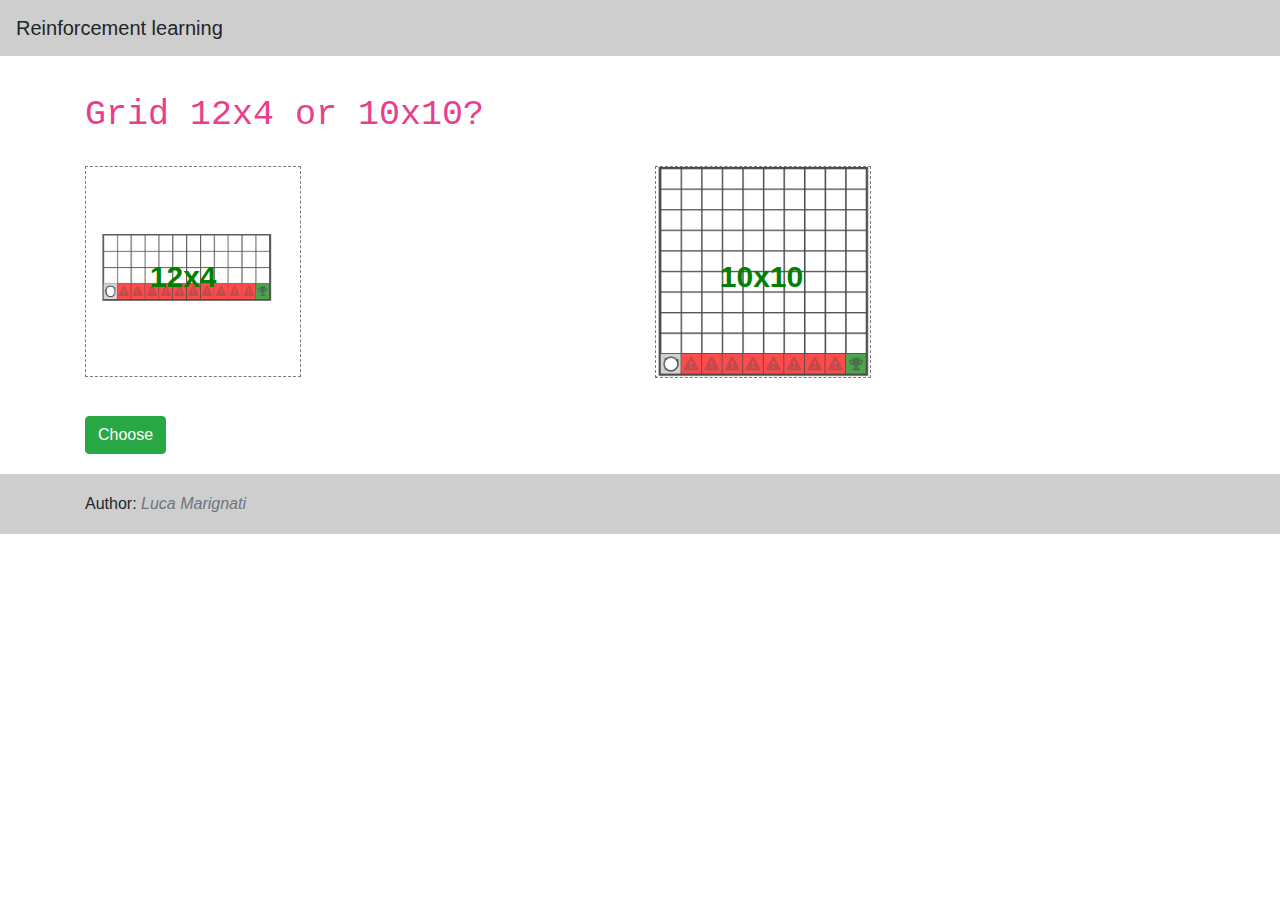
<file: index.html>
<!DOCTYPE html>
<html>
	<head>
		<title>Reinforcement learning</title>
		<meta charset="UTF-8">
		<link rel="stylesheet" type="text/css" href="asset/bootstrap-4.1.3\css\bootstrap.min.css">
		<link rel="icon" type="image/png" sizes="32x32" href="img/favicon-32x32.png">
		<style>
			
			footer {
				clear: both;
				position: relative;
				margin-top:20px;
				bottom: 0;
				width: 100%;
				height: 60px;
				line-height: 60px;
				background-color: #cecece;
			}
			
			.input-hidden {
			  position: absolute;
			  left: -9999px;
			}

			input[type=radio]:checked + label>img {
			  border: 1px solid #fff;
			  box-shadow: 0 0 3px 3px #090;
			}

			input[type=radio] + label>img {
			  border: 1px dashed #444;
			  width: 40%;
			  /*height: 40%;*/
			  transition: 500ms all;
			}

			input[type=radio]:checked + label>img {
			  transform: 
				rotateZ(-10deg) 
				rotateX(10deg);
			}
			
			.center {
				position: absolute;
				top: 40%;
				left: 14%;
				font-size: 30px;
				font-weight:bold;
				color:green;
			}

			img {
				width: 100%;
				height: auto;
				opacity: 0.7;
			}
			
		</style>
	</head>
	
	<body>
		<nav class="navbar navbar-expand-lg" style="background-color: #cecece;">
			<a class="navbar-brand" href="#" style="color: #212529;">Reinforcement learning</a>
		</nav>
		
		<div class="container" style="margin-top:30px">
		
			<h1><code>Grid 12x4 or 10x10?</code></h1>

			<form>
				<div class="row" style="margin-top:30px">
					<div class="col-xs-12 col-md-6">
						<input type="radio" name="grid" value ="12x4" id="grid12x4" class="grid input-hidden" />
						<label for="grid12x4">
						  <img src="img/12x41.png" alt="Grid 12x4" />
						</label>
						 <div class="center">12x4</div>
					</div>
					
					<div class="col-xs-12 col-md-6 ">
						<input  type="radio" name="grid" value ="10x10" id="grid10x10" class="grid input-hidden" />
						<label for="grid10x10">
						  <img src="img/10x10.png" alt="Grid 10x10" />
						</label>
						 <div class="center">10x10</div>
					</div>
					
					<div class="col-md-12">
						<button id="subimt" style="margin-top: 30px" class="btn btn-success" type="submit">Choose</button>
					</div>
				</div>
			</form>
		</div>

		<footer class="footer">
			  <div class="container">
				<p>Author: <span class="text-muted" style="font-style: italic;">Luca Marignati</span></p>
			  </div>
		</footer>
				
		<script type="text/javascript" src="js/jquery-3.3.1.slim.min.js"></script>
		<script type="text/javascript" src="js/popper.min.js"></script>
		<script type="text/javascript" src="asset/bootstrap-4.1.3/js/bootstrap.min.js"></script>
		<script>
			$('form').submit(function(e) {
			  e.preventDefault();
			  var selValue = $('input[name=grid]:checked').val();
			  if(selValue == "12x4"){
				window.open("file:///C:\/Users\/luca/Desktop\/stage\/cliff-walking\/12x4\/index.html");
			  } else if(selValue == "10x10"){
				window.open("file:///C:\/Users\/luca/Desktop\/stage\/cliff-walking\/10x10\/index.html");
			  } else {
				alert("Choose grid")
			  }
			});
		</script>
	</body>
</html>
</file>
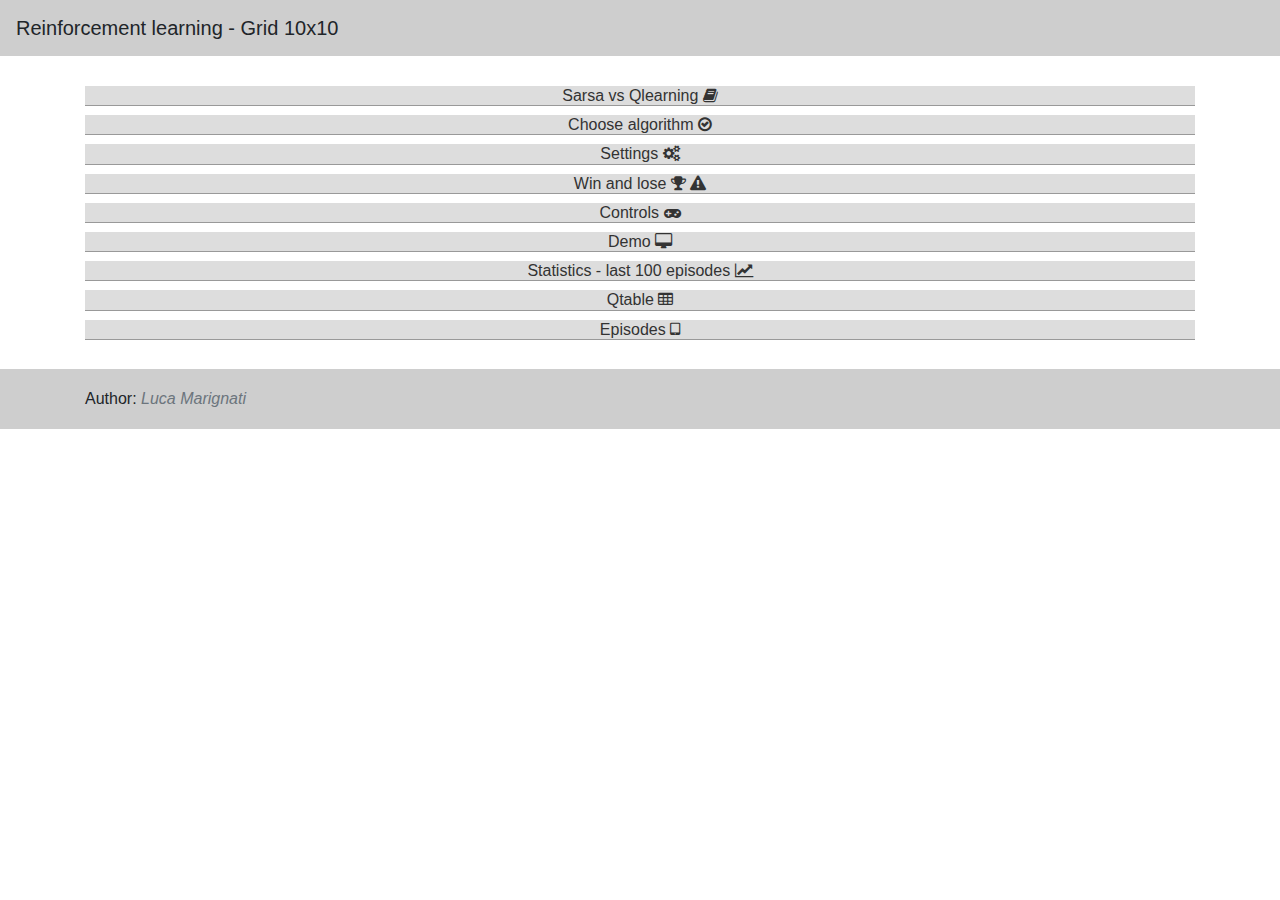
<file: 10x10/index.html>
<!DOCTYPE html>
<html>
	<head>
		<title>Qlearning - Reinforcement learning - Grid 10x10 </title>
		<meta charset="UTF-8">
		 
		<link rel="stylesheet" type="text/css" href="../asset/font-awesome-4.7.0\css\font-awesome.css">
		<link rel="stylesheet" type="text/css" href="../asset/bootstrap-4.1.3\css\bootstrap.min.css">
		<link rel="stylesheet" type="text/css" href="style.css">
		<link rel="icon" type="image/png" sizes="32x32" href="../img/favicon-32x32.png">
	</head>
	
	<body>
		<nav class="navbar navbar-expand-lg" style="background-color: #cecece;">
			<a class="navbar-brand" href="../index.html" style="color: #212529;">Reinforcement learning - Grid 10x10</a>
		</nav>
		
		<div class="container" style="margin-top:30px">

			<a data-toggle="collapse" href="#sarsavsqlearning" role="button" aria-expanded="false" title="Sarsa vs qlearning"><h2>Sarsa vs Qlearning <i class="fa fa-book" aria-hidden="true"></i></h2></a>
			<div class="row">
			  <div class="col">
				<div class="collapse multi-collapse" id="sarsavsqlearning">
					<div class="row">
						<div class="col-md-6">
							<code>Sarsa algorithm</code>
							<img style="width:100%" src="../img/sarsa.png"></img>
						</div>
						<div class="col-md-6">
							<code>Qlearning algorithm</code>
							<img style="width:100%" src="../img/qlearning.png"></img>
						</div>
					</div>
					<br>
				</div>
			  </div>
			</div>
			
			<a data-toggle="collapse" id="setalgorithm" href="#choosealgorithm" role="button" aria-expanded="false" title="Choose algorithm"><h2>Choose algorithm <i class="fa fa-check-circle-o" aria-hidden="true"></i></h2></a>
			<div class="row">
			  <div class="col">
				<div class="collapse multi-collapse" id="choosealgorithm">
				  <div class="radio">
					<label><input onclick="choose_algorithm()" type="radio" id="qlearningchoose" name="optradio" checked> Qlearning (optimal path)</label>
				  </div>
				  <div class="radio">
					<label><input  onclick="choose_algorithm()" type="radio" id="sarsachoose" name="optradio"> Sarsa (safe path)</label>
				  </div>
				</div>
			  </div>
			</div>
			
			<a data-toggle="collapse" id="setparameter" href="#parameters" role="button" aria-expanded="false" title="Settings"><h2>Settings <i class="fa fa-cogs" aria-hidden="true"></i></h2></a>
			<div class="row"  id="setparameterContent">
			  <div class="col">
				<div class="collapse multi-collapse" id="parameters">
					<div class="row">
													
							<div class="col-md-4">
							
								<form class="needs-validation" novalidate>
								  <fieldset>
									<div class="form-group">
										<label for="alfa">learning rate: &alpha;</label>
										<input autocomplete="off" class="form-control" id="alfa" placeholder="&alpha;: default: 0.5" title="learning rate" min="0" max="1" pattern="[0-1][.]?[0-9]+?" required>
										<div class="valid-feedback">Ok!</div>
										<div class="invalid-feedback">Please insert a number between 0 and 1.0</div>
									</div>
									<div class="form-group">
										<label for="gamma">discount factor: &gamma;</label>
										<input autocomplete="off" class="form-control" id="gamma" placeholder="&gamma;: default: 0.5" title="discount factor" min="0" max="1" pattern="[0-1][.]?[0-9]+?" required>
										<div class="valid-feedback"> Ok! </div>
										<div class="invalid-feedback">Please insert a number between 0 and 1.0</div>
									  </select>
									</div>
									
									<button class="button btn btn-primary" type="submit">Set parameters <i class="fa fa-cogs" aria-hidden="true"></i></button>
								  </fieldset>
								</form>
							</div>
							
						</div>
					</div>
			  </div>
			</div>
			
			<a data-toggle="collapse" href="#winandlose" role="button" aria-expanded="false" title="Number of victories and losses"><h2>Win and lose <i class="fa fa-trophy" aria-hidden="true"></i> <i class="fa fa-exclamation-triangle" aria-hidden="true"></i></h2></a>
			<div class="row">
			  <div class="col">
				<div class="collapse multi-collapse" id="winandlose">
					<div class="row">
						<div class="col-md-8">
							<p><code>Algorithm: </code><code id="c_algorithm"></code></p>
							<p><code>Learning rate (&alpha;) = </code><code id="valueAlpha"></code></p>
							<p><code>Discount factor (&gamma;) = </code><code id="valueGamma"></code></p>
							<p><code>Average reward = </code><code id="averagereward"></code></p>
							<p><code>Global average moves = </code><code id="averagemoves"></code></p>
						</div>
						<div class="col-md-2">
							<div id="win" class="circle"><span id="numberofvictories">0</span></div>
						</div>
						<div class="col-md-2">
							<div id="lose" class="circle"><span id="numberofdead">0</span></div>
						</div>
					</div>
					<br>
				</div>
			  </div>
			</div>
			
			<a data-toggle="collapse" href="#controls" role="button" aria-expanded="false" title="Control buttons"><h2>Controls <i class="fa fa-gamepad" aria-hidden="true"></i></h2></a>
			<div class="row">
			  <div class="col">
				<div class="collapse multi-collapse" id="controls">
					<button id="stoplearn" class="button btn btn-danger">stop learn <i class="fa fa-pause" aria-hidden="true" style="font-size:20px;color:red;"></i></button>
					<button id="startlearn" class="button btn btn-success">start learn <i class="fa fa-play" aria-hidden="true" style="font-size:20px;color:green;"></i></button>
					<button id="accelerateslearn" class="button btn btn-primary">accelerates learn <i class="fa fa-fast-forward" aria-hidden="true" style="font-size:20px;color:blue;"></i></button>
					<br><br>
				</div>
			  </div>
			</div>
			
			<a data-toggle="collapse" href="#demo" role="button" aria-expanded="false" title="Demo"><h2>Demo <i class="fa fa-desktop" aria-hidden="true"></i></h2></a>
			<div class="row">
			  <div class="col">
				<div class="collapse multi-collapse" id="demo">
					<div class="row">
						<div class="col-md-12 col-lg-8">
							<div id="canvas-wrapper"></div>
						</div>
						
						<div class="col-md-12 col-lg-4">
							<div style="border: 1px solid #2196F3; border-left:10px solid #2196F3; background-color:#b8dcff">
								<code class="float-right">Goal</code><br>
								<span class="float-right"><button style="border-color:#c4c859; background-color:#c4c859" type="button" id="goalposition" class="button btn btn-lg" data-toggle="modal" data-target="#goalmodal">Choose goal <i class="fa fa-futbol-o" aria-hidden="true"></i></button></span><br><br><br>
								<span class="float-right"><button type="button" id="goalrandom" class="button btn btn-success btn-lg">Random goal <i class="fa fa-random" aria-hidden="true"></i></button></span><br><br><br>
							</div>
							<div style="border: 1px solid #ff8e1b; border-left:10px solid #ff8e1b; background-color:#ffcd9a">
								<code class="float-right">Cliff</code><br>
								<span class="float-right"><button style="color:#fff; border-color:#8b0000; background-color:#8b0000" type="button" id="cliffposition" class="button btn btn-lg" data-toggle="modal" data-target="#cliffmodal">Add one cliff <i class="fa fa-exclamation-triangle" aria-hidden="true"></i></button></span><br><br><br>
								<span class="float-right"><button type="button" id="adddeathrandom" class="button btn btn-primary btn-lg">Add one random cliff <i class="fa fa-plus-circle" aria-hidden="true"></i></button></span><br><br><br>							
								<span class="float-right"><button type="button" id="deathrandom" class="button btn btn-danger btn-lg">Random cliff <i class="fa fa-bolt" aria-hidden="true"></i></button></span><br><br><br>
								<span class="float-right"><button type="button" id="cliffinitial" class="button btn btn-warning btn-lg">Cliff walking <i class="fa fa-cog" aria-hidden="true"></i></button></span><br><br><br>
							</div>
							<div style="border: 1px solid #008200; border-left:10px solid #008200; background-color:#9bff9b">
								<code class="float-right">Hard</code><br>
								<span class="float-right"><button type="button" id="hardbtn" class="button btn btn-secondary btn-lg">Hard environment <i class="fa fa-asterisk" aria-hidden="true"></i></button></span><br><br><br>
							</div>
						</div>
						
					</div>
					<br>
				</div>
			  </div>
			</div>
			
			<a data-toggle="collapse" href="#statistics" role="button" aria-expanded="false" title="Statistics"><h2>Statistics - last 100 episodes <i class="fa fa-line-chart" aria-hidden="true"></i></h2></a>
			<div class="row">
			  <div class="col">
				<div class="collapse multi-collapse" id="statistics">
					<div class="wrapper">
						<canvas id="myChart"></canvas>
					</div>
				</div>
			   </div>
			</div>
			
			<a data-toggle="collapse" href="#qtablecontent" role="button" aria-expanded="false" title="Knowledge table with qtable values"><h2>Qtable <i class="fa fa-table" aria-hidden="true"></i></h2></a>
			<div class="row">
			  <div class="col">
				<div class="collapse multi-collapse" id="qtablecontent">
					<table style="margin-left:20px; margin-top:20px; width:20%" id="qtable" class="table table-bordered table-stripped">
						<tr>
							<th></th>
							<th>Up</th>
							<th>Arrow</th>
							<th>Right</th>
							<th>Left</th>
						</tr>
					</table>
				</div>
			  </div>
			</div>
			
			<a data-toggle="collapse" href="#resultepidsode" role="button" aria-expanded="false" title="Textual results"><h2>Episodes <i class="fa fa-tablet" aria-hidden="true"></i></h2></a>
			<div class="row">
			  <div class="col">
				<div class="collapse multi-collapse" id="resultepidsode">
					<textarea class="form-control result_textarea" rows=10 id="result"></textarea>
					<br>
				</div>
			  </div>
			</div>
				
		</div>
		
		
		<!-- Modal -->
		<div class="modal fade" id="goalmodal" tabindex="-1" role="dialog" aria-labelledby="goalmodalLabel" aria-hidden="true">
		  <div class="modal-dialog" role="document">
			<div class="modal-content">
			  <div class="modal-header">
				<p class="modal-title" id="goalmodalLabel">Choose goal  <i class="fa fa-futbol-o" aria-hidden="true"></i></p>
				<button type="button" class="close" data-dismiss="modal" aria-label="Close">
				  <span aria-hidden="true">&times;</span>
				</button>
			  </div>
			  <div class="modal-body">
			  
				<table style="cursor: pointer;" id="goaltable" class="table table-bordered">
					<tbody class="member">
						<tr>
							<th id="30-30"></th>
							<th id="90-30"></th>
							<th id="150-30"></th>
							<th id="210-30"></th>
							<th id="270-30"></th>
							<th id="330-30"></th>
							<th id="390-30"></th>
							<th id="450-30"></th>
							<th id="510-30"></th>
							<th id="570-30"></th>
						</tr>
						<tr>
							<th id="30-90"></th>
							<th id="90-90"></th>
							<th id="150-90"></th>
							<th id="210-90"></th>
							<th id="270-90"></th>
							<th id="330-90"></th>
							<th id="390-90"></th>
							<th id="450-90"></th>
							<th id="510-90"></th>
							<th id="570-90"></th>
						</tr>
						<tr>
							<th id="30-150"></th>
							<th id="90-150"></th>
							<th id="150-150"></th>
							<th id="210-150"></th>
							<th id="270-150"></th>
							<th id="330-150"></th>
							<th id="390-150"></th>
							<th id="450-150"></th>
							<th id="510-150"></th>
							<th id="570-150"></th>
						</tr>
						<tr>
							<th id="30-210"></th>
							<th id="90-210"></th>
							<th id="150-210"></th>
							<th id="210-210"></th>
							<th id="270-210"></th>
							<th id="330-210"></th>
							<th id="390-210"></th>
							<th id="450-210"></th>
							<th id="510-210"></th>
							<th id="570-210"></th>
						</tr>
						<tr>
							<th id="30-270"></th>
							<th id="90-270"></th>
							<th id="150-270"></th>
							<th id="210-270"></th>
							<th id="270-270"></th>
							<th id="330-270"></th>
							<th id="390-270"></th>
							<th id="450-270"></th>
							<th id="510-270"></th>
							<th id="570-270"></th>
						</tr>
						<tr>
							<th id="30-330"></th>
							<th id="90-330"></th>
							<th id="150-330"></th>
							<th id="210-330"></th>
							<th id="270-330"></th>
							<th id="330-330"></th>
							<th id="390-330"></th>
							<th id="450-330"></th>
							<th id="510-330"></th>
							<th id="570-330"></th>
						</tr>
						<tr>
							<th id="30-390"></th>
							<th id="90-390"></th>
							<th id="150-390"></th>
							<th id="210-390"></th>
							<th id="270-390"></th>
							<th id="330-390"></th>
							<th id="390-390"></th>
							<th id="450-390"></th>
							<th id="510-390"></th>
							<th id="570-390"></th>
						</tr>
						<tr>
							<th id="30-450"></th>
							<th id="90-450"></th>
							<th id="150-450"></th>
							<th id="210-450"></th>
							<th id="270-450"></th>
							<th id="330-450"></th>
							<th id="390-450"></th>
							<th id="450-450"></th>
							<th id="510-450"></th>
							<th id="570-450"></th>
						</tr>
						<tr>
							<th id="30-510"></th>
							<th id="90-510"></th>
							<th id="150-510"></th>
							<th id="210-510"></th>
							<th id="270-510"></th>
							<th id="330-510"></th>
							<th id="390-510"></th>
							<th id="450-510"></th>
							<th id="510-510"></th>
							<th id="570-510"></th>
						</tr>
						<tr>
							<th id="30-570"></th>
							<th id="90-570"></th>
							<th id="150-570"></th>
							<th id="210-570"></th>
							<th id="270-570"></th>
							<th id="330-570"></th>
							<th id="390-570"></th>
							<th id="450-570"></th>
							<th id="510-570"></th>
							<th id="570-570"></th>
						</tr>
					<tbody>
				</table>
			
			  </div>
			  <div class="modal-footer">
				<button id="closemodal" type="button" class="btn btn-secondary" data-dismiss="modal">Close</button>
			  </div>
			</div>
		  </div>
		</div>
		
		<!-- Modal -->
		<div class="modal fade" id="cliffmodal" tabindex="-1" role="dialog" aria-labelledby="cliffmodalLabel" aria-hidden="true">
		  <div class="modal-dialog" role="document">
			<div class="modal-content">
			  <div class="modal-header">
				<p class="modal-title" id="cliffmodalLabel">Add cliff  <i class="fa fa-exclamation-triangle" aria-hidden="true"></i></p>
				<button type="button" class="close" data-dismiss="modal" aria-label="Close">
				  <span aria-hidden="true">&times;</span>
				</button>
			  </div>
			  <div class="modal-body">
			  
				<table style="cursor: pointer;" id="clifftable" class="table table-bordered">
					<tbody class="member">
						<tr>
							<th id="30-30"></th>
							<th id="90-30"></th>
							<th id="150-30"></th>
							<th id="210-30"></th>
							<th id="270-30"></th>
							<th id="330-30"></th>
							<th id="390-30"></th>
							<th id="450-30"></th>
							<th id="510-30"></th>
							<th id="570-30"></th>
						</tr>
						<tr>
							<th id="30-90"></th>
							<th id="90-90"></th>
							<th id="150-90"></th>
							<th id="210-90"></th>
							<th id="270-90"></th>
							<th id="330-90"></th>
							<th id="390-90"></th>
							<th id="450-90"></th>
							<th id="510-90"></th>
							<th id="570-90"></th>
						</tr>
						<tr>
							<th id="30-150"></th>
							<th id="90-150"></th>
							<th id="150-150"></th>
							<th id="210-150"></th>
							<th id="270-150"></th>
							<th id="330-150"></th>
							<th id="390-150"></th>
							<th id="450-150"></th>
							<th id="510-150"></th>
							<th id="570-150"></th>
						</tr>
						<tr>
							<th id="30-210"></th>
							<th id="90-210"></th>
							<th id="150-210"></th>
							<th id="210-210"></th>
							<th id="270-210"></th>
							<th id="330-210"></th>
							<th id="390-210"></th>
							<th id="450-210"></th>
							<th id="510-210"></th>
							<th id="570-210"></th>
						</tr>
						<tr>
							<th id="30-270"></th>
							<th id="90-270"></th>
							<th id="150-270"></th>
							<th id="210-270"></th>
							<th id="270-270"></th>
							<th id="330-270"></th>
							<th id="390-270"></th>
							<th id="450-270"></th>
							<th id="510-270"></th>
							<th id="570-270"></th>
						</tr>
						<tr>
							<th id="30-330"></th>
							<th id="90-330"></th>
							<th id="150-330"></th>
							<th id="210-330"></th>
							<th id="270-330"></th>
							<th id="330-330"></th>
							<th id="390-330"></th>
							<th id="450-330"></th>
							<th id="510-330"></th>
							<th id="570-330"></th>
						</tr>
						<tr>
							<th id="30-390"></th>
							<th id="90-390"></th>
							<th id="150-390"></th>
							<th id="210-390"></th>
							<th id="270-390"></th>
							<th id="330-390"></th>
							<th id="390-390"></th>
							<th id="450-390"></th>
							<th id="510-390"></th>
							<th id="570-390"></th>
						</tr>
						<tr>
							<th id="30-450"></th>
							<th id="90-450"></th>
							<th id="150-450"></th>
							<th id="210-450"></th>
							<th id="270-450"></th>
							<th id="330-450"></th>
							<th id="390-450"></th>
							<th id="450-450"></th>
							<th id="510-450"></th>
							<th id="570-450"></th>
						</tr>
						<tr>
							<th id="30-510"></th>
							<th id="90-510"></th>
							<th id="150-510"></th>
							<th id="210-510"></th>
							<th id="270-510"></th>
							<th id="330-510"></th>
							<th id="390-510"></th>
							<th id="450-510"></th>
							<th id="510-510"></th>
							<th id="570-510"></th>
						</tr>
						<tr>
							<th id="30-570"></th>
							<th id="90-570"></th>
							<th id="150-570"></th>
							<th id="210-570"></th>
							<th id="270-570"></th>
							<th id="330-570"></th>
							<th id="390-570"></th>
							<th id="450-570"></th>
							<th id="510-570"></th>
							<th id="570-570"></th>
						</tr>
					<tbody>
				</table>
			
			  </div>
			  <div class="modal-footer">
				<button id="closemodalcliff" type="button" class="btn btn-secondary" data-dismiss="modal">Close</button>
			  </div>
			</div>
		  </div>
		</div>
		
		
		<footer class="footer">
		  <div class="container">
			<p>Author: <span class="text-muted" style="font-style: italic;">Luca Marignati</span></p>
		  </div>
		</footer>

		<script type="text/javascript" src="config.js"></script>
		<script type="text/javascript" src="btn.js"></script>
		<script type="text/javascript" src="qtable.js"></script>
		<script type="text/javascript" src="../js/p5.min.js"></script>
		<script type="text/javascript" src="main.js"></script>
		<script type="text/javascript" src="robot.js"></script>
		<script type="text/javascript" src="util.js"></script>
		
		<script type="text/javascript" src="../js/Chart.min.js"></script>
		<script type="text/javascript" src="chart.js"></script>
		
		<script type="text/javascript" src="../js/jquery-3.3.1.slim.min.js"></script>
		<script type="text/javascript" src="../js/popper.min.js"></script>
		<script type="text/javascript" src="../asset/bootstrap-4.1.3/js/bootstrap.min.js"></script>
		
	</body>

</html>
</file>
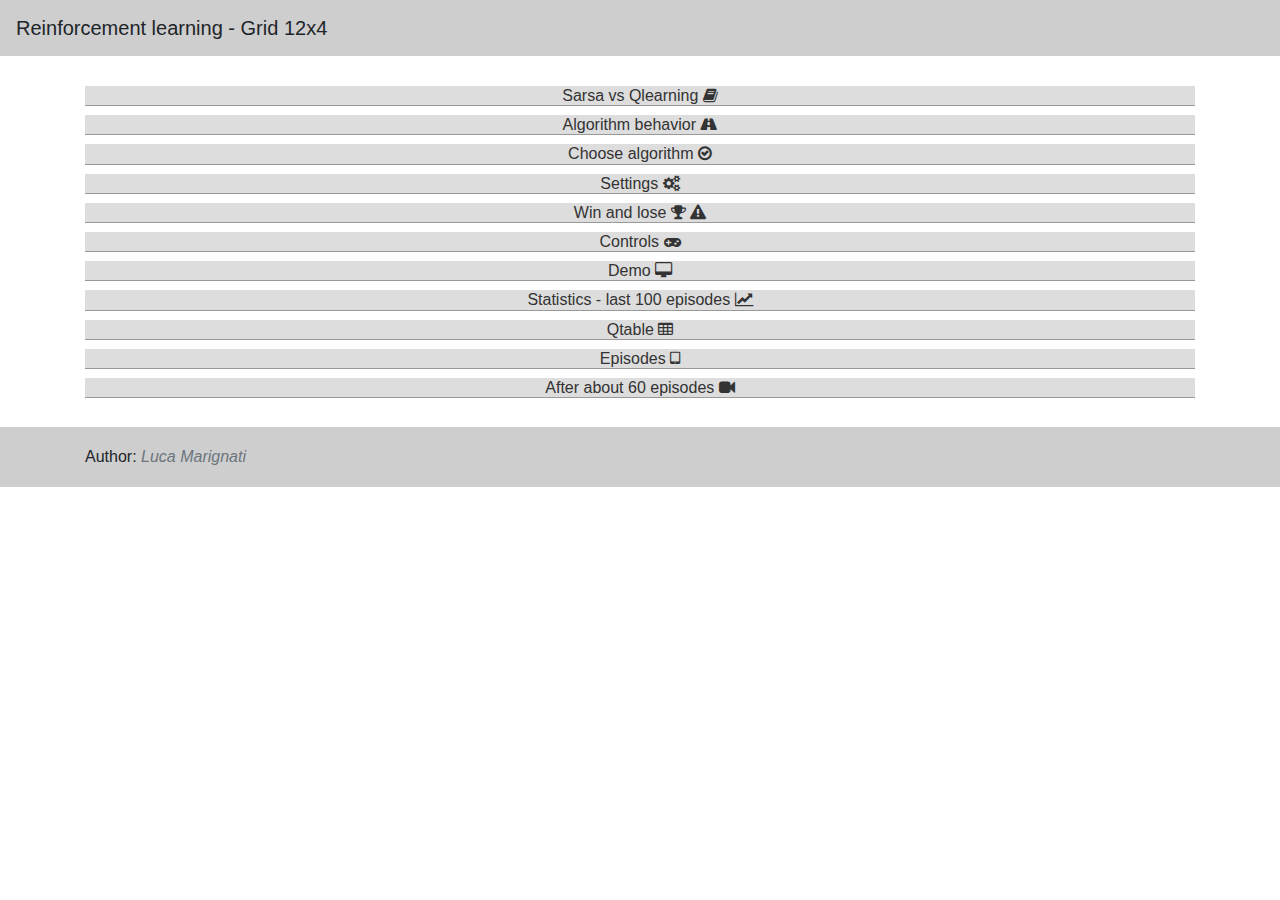
<file: 12x4/index.html>
<!DOCTYPE html>
<html>
	<head>
		<title>Reinforcement learning - Grid 12x4</title>
		<meta charset="UTF-8">
		<link rel="stylesheet" type="text/css" href="../asset/font-awesome-4.7.0\css\font-awesome.css">
		<link rel="stylesheet" type="text/css" href="../asset/bootstrap-4.1.3\css\bootstrap.min.css">
		<link rel="stylesheet" type="text/css" href="style.css">
		<link rel="icon" type="image/png" sizes="32x32" href="../img/favicon-32x32.png">
	</head>
	
	<body>
		<nav class="navbar navbar-expand-lg" style="background-color: #cecece;">
			<a class="navbar-brand" href="../index.html" style="color: #212529;">Reinforcement learning - Grid 12x4</a>
		</nav>
		
		<div class="container" style="margin-top:30px">

			<a data-toggle="collapse" href="#sarsavsqlearning" role="button" aria-expanded="false" title="Sarsa vs qlearning"><h2>Sarsa vs Qlearning <i class="fa fa-book" aria-hidden="true"></i></h2></a>
			<div class="row">
			  <div class="col">
				<div class="collapse multi-collapse" id="sarsavsqlearning">
					<div class="row">
						<div class="col-md-6">
							<code>Sarsa algorithm</code>
							<img style="width:100%" src="../img/sarsa.png"></img>
						</div>
						<div class="col-md-6">
							<code>Qlearning algorithm</code>
							<img style="width:100%" src="../img/qlearning.png"></img>
						</div>
					</div>
					<br>
				</div>
			  </div>
			</div>
			
			<a data-toggle="collapse" href="#description" role="button" aria-expanded="false" title="Algorithm behavior"><h2>Algorithm behavior <i class="fa fa-road" aria-hidden="true"></i></h2></a>
			<div class="row">
			  <div class="col">
				<div class="collapse multi-collapse" id="description">
					<div class="row">
						<div class="col-md-2"></div>
						<div class="col-md-8"><img style="width:100%" src="../img/cliff-walking_difference.png"></img></div>
						<div class="col-md-2"></div>
					</div>
				</div>
			  </div>
			</div>
			
			<a data-toggle="collapse" id="setalgorithm" href="#choosealgorithm" role="button" aria-expanded="false" title="Choose algorithm"><h2>Choose algorithm <i class="fa fa-check-circle-o" aria-hidden="true"></i></h2></a>
			<div class="row">
			  <div class="col">
				<div class="collapse multi-collapse" id="choosealgorithm">
				  <div class="radio">
					<label><input onclick="choose_algorithm()" type="radio" id="qlearningchoose" name="optradio" checked> Qlearning (optimal path)</label>
				  </div>
				  <div class="radio">
					<label><input  onclick="choose_algorithm()" type="radio" id="sarsachoose" name="optradio"> Sarsa (safe path)</label>
				  </div>
				</div>
			  </div>
			</div>
			
			<a data-toggle="collapse" id="setparameter" href="#parameters" role="button" aria-expanded="false" title="Settings"><h2>Settings <i class="fa fa-cogs" aria-hidden="true"></i></h2></a>
			<div class="row" id="setparameterContent">
			  <div class="col">
				<div class="collapse multi-collapse" id="parameters">
					<div class="row">
					
						<div class="col-md-4">
						
							<form class="needs-validation" novalidate>
							  <fieldset>
								<div class="form-group">
									<label for="alfa">learning rate: &alpha;</label>
									<input autocomplete="off" class="form-control" id="alfa" placeholder="&alpha;: default: 0.5" title="learning rate" min="0" max="1" pattern="[0-1][.]?[0-9]+?" required>
									<div class="valid-feedback">Ok!</div>
									<div class="invalid-feedback">Please insert a number between 0 and 1.0</div>
								</div>
								<div class="form-group">
									<label for="gamma">discount factor: &gamma;</label>
									<input autocomplete="off" class="form-control" id="gamma" placeholder="&gamma;: default: 0.5" title="discount factor" min="0" max="1" pattern="[0-1][.]?[0-9]+?" required>
									<div class="valid-feedback"> Ok! </div>
									<div class="invalid-feedback">Please insert a number between 0 and 1.0</div>
								  </select>
								</div>
								
								<button class="button btn btn-primary" type="submit">Set parameters <i class="fa fa-cogs" aria-hidden="true"></i></button>
							  </fieldset>
							</form>
						</div>
						
					</div>
				</div>
			  </div>
			</div>
			
			<a data-toggle="collapse" href="#winandlose" role="button" aria-expanded="false" title="Number of victories and losses"><h2>Win and lose <i class="fa fa-trophy" aria-hidden="true"></i> <i class="fa fa-exclamation-triangle" aria-hidden="true"></i></h2></a>
			<div class="row">
			  <div class="col">
				<div class="collapse multi-collapse" id="winandlose">
					<div class="row">
						<div class="col-md-8">
							<p><code>Algorithm: </code><code id="c_algorithm"></code></p>
							<p><code>Learning rate (&alpha;) = </code><code id="valueAlpha"></code></p>
							<p><code>Discount factor (&gamma;) = </code><code id="valueGamma"></code></p>
							<p><code>Average reward = </code><code id="averagereward"></code></p>
							<p><code>Global average moves = </code><code id="averagemoves"></code></p>
						</div>
						<div class="col-md-2">
							<div id="win" class="circle"><span id="numberofvictories">0</span></div>
						</div>
						<div class="col-md-2">
							<div id="lose" class="circle"><span id="numberofdead">0</span></div>
						</div>
					</div>
					<br>
				</div>
			  </div>
			</div>
			
			<a data-toggle="collapse" href="#controls" role="button" aria-expanded="false" title="Control buttons"><h2>Controls <i class="fa fa-gamepad" aria-hidden="true"></i></h2></a>
			<div class="row">
			  <div class="col">
				<div class="collapse multi-collapse" id="controls">
					<button id="stoplearn" class="button btn btn-danger">stop learn <i class="fa fa-pause" aria-hidden="true" style="font-size:20px;color:red;"></i></button>
					<button id="startlearn" class="button btn btn-success">start learn <i class="fa fa-play" aria-hidden="true" style="font-size:20px;color:green;"></i></button>
					<button id="accelerateslearn" class="button btn btn-primary">accelerates learn <i class="fa fa-fast-forward" aria-hidden="true" style="font-size:20px;color:blue;"></i></button>
					<br><br>
				</div>
			  </div>
			</div>
			
			<a data-toggle="collapse" href="#demo" role="button" aria-expanded="false" title="Demo"><h2>Demo <i class="fa fa-desktop" aria-hidden="true"></i></h2></a>
			<div class="row">
			  <div class="col">
				<div class="collapse multi-collapse" id="demo">
					<div class="row">
						<div class="col-md-12 col-lg-8">
							<div id="canvas-wrapper"></div>
						</div>
						
						<div class="col-md-12 col-lg-4">
							<div style="border: 1px solid #2196F3; border-left:10px solid #2196F3; background-color:#b8dcff">
								<code class="float-right">Goal</code><br>
								<span class="float-right"><button type="button" id="goalposition" class="button btn btn-warning btn-lg" data-toggle="modal" data-target="#goalmodal">Choose goal <i class="fa fa-futbol-o" aria-hidden="true"></i></button></span><br><br><br>
								<span class="float-right"><button type="button" id="goalrandom" class="button btn btn-success btn-lg">Random goal <i class="fa fa-random" aria-hidden="true"></i></button></span><br><br><br>
							</div>
						</div>
						
					</div>
					<br>
				</div>
			  </div>
			</div>
			
			<a data-toggle="collapse" href="#statistics" role="button" aria-expanded="false" title="Statistics"><h2>Statistics - last 100 episodes <i class="fa fa-line-chart" aria-hidden="true"></i></h2></a>
			<div class="row">
			  <div class="col">
				<div class="collapse multi-collapse" id="statistics">
					<div class="wrapper">
						<canvas id="myChart"></canvas>
					</div>
				</div>
			   </div>
			</div>
			
			<a data-toggle="collapse" href="#qtablecontent" role="button" aria-expanded="false" title="Knowledge table with qtable values"><h2>Qtable <i class="fa fa-table" aria-hidden="true"></i></h2></a>
			<div class="row">
			  <div class="col">
				<div class="collapse multi-collapse" id="qtablecontent">
					<table style="margin-left:20px; margin-top:20px; width:20%" id="qtable" class="table table-bordered table-stripped">
						<tr>
							<th></th>
							<th>Up</th>
							<th>Arrow</th>
							<th>Right</th>
							<th>Left</th>
						</tr>
					</table>
				</div>
			  </div>
			</div>
			
			<a data-toggle="collapse" href="#resultepidsode" role="button" aria-expanded="false" title="Textual results"><h2>Episodes <i class="fa fa-tablet" aria-hidden="true"></i></h2></a>
			<div class="row">
			  <div class="col">
				<div class="collapse multi-collapse" id="resultepidsode">
					<textarea class="form-control result_textarea" rows=10 id="result"></textarea>
				</div>
			  </div>
			</div>
			
			<a data-toggle="collapse" href="#difference" role="button" aria-expanded="false" title="Difference"><h2>After about 60 episodes <i class="fa fa-video-camera" aria-hidden="true"></i></h2></a>
			<div class="row">
			  <div class="col">
				<div class="collapse multi-collapse" id="difference">
					<div class="row">
						<div class="col-md-6">
							<code>Sarsa</code>
							<video width="500" controls>
							  <source src="../video/sarsa.mp4" type="video/mp4">
							</video>
						</div>
						<div class="col-md-6">
						    <code>Qlearning</code>
							<video width="550" controls>
							  <source src="../video/qlearning.mp4" type="video/mp4">
							</video>
						</div>
					</div>
				</div>
			  </div>
			</div>
				
		</div>
		
		<!-- Modal -->
		<div class="modal fade" id="goalmodal" tabindex="-1" role="dialog" aria-labelledby="goalmodalLabel" aria-hidden="true">
		  <div class="modal-dialog" role="document">
			<div class="modal-content">
			  <div class="modal-header">
				<p class="modal-title" id="goalmodalLabel">Choose goal  <i class="fa fa-futbol-o" aria-hidden="true"></i></p>
				<button type="button" class="close" data-dismiss="modal" aria-label="Close">
				  <span aria-hidden="true">&times;</span>
				</button>
			  </div>
			  <div class="modal-body">
			  
				<table style="cursor: pointer;" id="goaltable" class="table table-bordered">
					<tbody class="member">
						<tr>
							<th id="30-30"></th>
							<th id="90-30"></th>
							<th id="150-30"></th>
							<th id="210-30"></th>
							<th id="270-30"></th>
							<th id="330-30"></th>
							<th id="390-30"></th>
							<th id="450-30"></th>
							<th id="510-30"></th>
							<th id="570-30"></th>
							<th id="630-30"></th>
							<th id="690-30"></th>
						</tr>
						<tr>
							<th id="30-90"></th>
							<th id="90-90"></th>
							<th id="150-90"></th>
							<th id="210-90"></th>
							<th id="270-90"></th>
							<th id="330-90"></th>
							<th id="390-90"></th>
							<th id="450-90"></th>
							<th id="510-90"></th>
							<th id="570-90"></th>
							<th id="630-90"></th>
							<th id="690-90"></th>
						</tr>
						<tr>
							<th id="30-150"></th>
							<th id="90-150"></th>
							<th id="150-150"></th>
							<th id="210-150"></th>
							<th id="270-150"></th>
							<th id="330-150"></th>
							<th id="390-150"></th>
							<th id="450-150"></th>
							<th id="510-150"></th>
							<th id="570-150"></th>
							<th id="630-150"></th>
							<th id="690-150"></th>
						</tr>
						<tr>
							<th id="30-210"></th>
							<th id="90-210"></th>
							<th id="150-210"></th>
							<th id="210-210"></th>
							<th id="270-210"></th>
							<th id="330-210"></th>
							<th id="390-210"></th>
							<th id="450-210"></th>
							<th id="510-210"></th>
							<th id="570-210"></th>
							<th id="630-210"></th>
							<th id="690-210"></th>
						</tr>
					<tbody>
				</table>
			
			  </div>
			  <div class="modal-footer">
				<button id="closemodal" type="button" class="btn btn-secondary" data-dismiss="modal">Close</button>
			  </div>
			</div>
		  </div>
		</div>
		<footer class="footer">
		  <div class="container">
			<p>Author: <span class="text-muted" style="font-style: italic;">Luca Marignati</span></p>
		  </div>
		</footer>
		<script type="text/javascript" src="btn.js"></script>
		<script type="text/javascript" src="config.js"></script>
		
		<script type="text/javascript" src="qtable.js"></script>
		<script type="text/javascript" src="../js/p5.min.js"></script>
		<script type="text/javascript" src="main.js"></script>
		<script type="text/javascript" src="robot.js"></script>
		<script type="text/javascript" src="util.js"></script>
		
		<script type="text/javascript" src="../js/Chart.min.js"></script>
		<script type="text/javascript" src="chart.js"></script>
		<script type="text/javascript" src="../js/jquery-3.3.1.slim.min.js"></script>
		<script type="text/javascript" src="../js/popper.min.js"></script>
		<script type="text/javascript" src="../asset/bootstrap-4.1.3/js/bootstrap.min.js"></script>
		
	</body>

</html>
</file>
<file: 10x10/style.css>
canvas
{
	border:5px solid black;
	background-size: 100%;
}

.wrapper{
  width:80%;
  padding: 60px 50px;
  background:#fff;
  border-radius:4px;
  margin:0 auto;
}

.nav-item{
	margin:5px;
}

h1,h2,h3,h4,h5 {
  font-size: 16px;
  color: #333;
  background-color: #DDD;
  border-bottom: 1px #999 solid;
  text-align: center;
}

#win {
   width: 120px;
   height: 120px;
   background: green;
   position: relative;
}

#lose {
   width: 120px;
   height: 120px;
   background: red;
   position: relative;
}
.circle {
   text-align: center;
   border-radius: 50%;
   font-size:30px;
   color:#fff;
   display: table-cell; 
   vertical-align: middle;
}

footer {
    clear: both;
    position: relative;
	margin-top:20px;
    bottom: 0;
    width: 100%;
    height: 60px;
    line-height: 60px;
    background-color: #cecece;
}

.result_textarea {
   resize: none;
   width:50%;
}

.button {
	min-width: 300px !important;
	max-width: 300px !important;
}

.table-bordered, .table-bordered td, .table-bordered th {
    border: 1px solid black;
}

.member th:hover{
    background-color: rgba(41, 103, 182, 0.89);
    color: #FFF;
}

.selected{
    background-color: rgba(41, 103, 182, 0.89);
    color: #FFF;
}

th {
	text-align:center;
}
</file>
<file: 12x4/style.css>
canvas
{
	border:5px solid black;
	background-size: 100%;
}

.wrapper{
  width:80%;
  padding: 60px 50px;
  background:#fff;
  border-radius:4px;
  margin:0 auto;
}

.nav-item{
	margin:5px;
}

h1,h2,h3,h4,h5 {
  font-size: 16px;
  color: #333;
  background-color: #DDD;
  border-bottom: 1px #999 solid;
  text-align: center;
}

#win {
   width: 120px;
   height: 120px;
   background: green;
   position: relative;
}

#lose {
   width: 120px;
   height: 120px;
   background: red;
   position: relative;
}
.circle {
   text-align: center;
   border-radius: 50%;
   font-size:30px;
   color:#fff;
   display: table-cell; 
   vertical-align: middle;
}

footer {
    clear: both;
    position: relative;
	margin-top:20px;
    bottom: 0;
    width: 100%;
    height: 60px;
    line-height: 60px;
    background-color: #cecece;
}

.result_textarea {
   resize: none;
   width:50%;
}

.button {
	min-width: 300px !important;
	max-width: 300px !important;
}

.table-bordered, .table-bordered td, .table-bordered th {
    border: 1px solid black;
}

.member th:hover{
    background-color: rgba(41, 103, 182, 0.89);
    color: #FFF;
}

.selected{
    background-color: rgba(41, 103, 182, 0.89);
    color: #FFF;
}
th {
	text-align:center;
}
</file>
